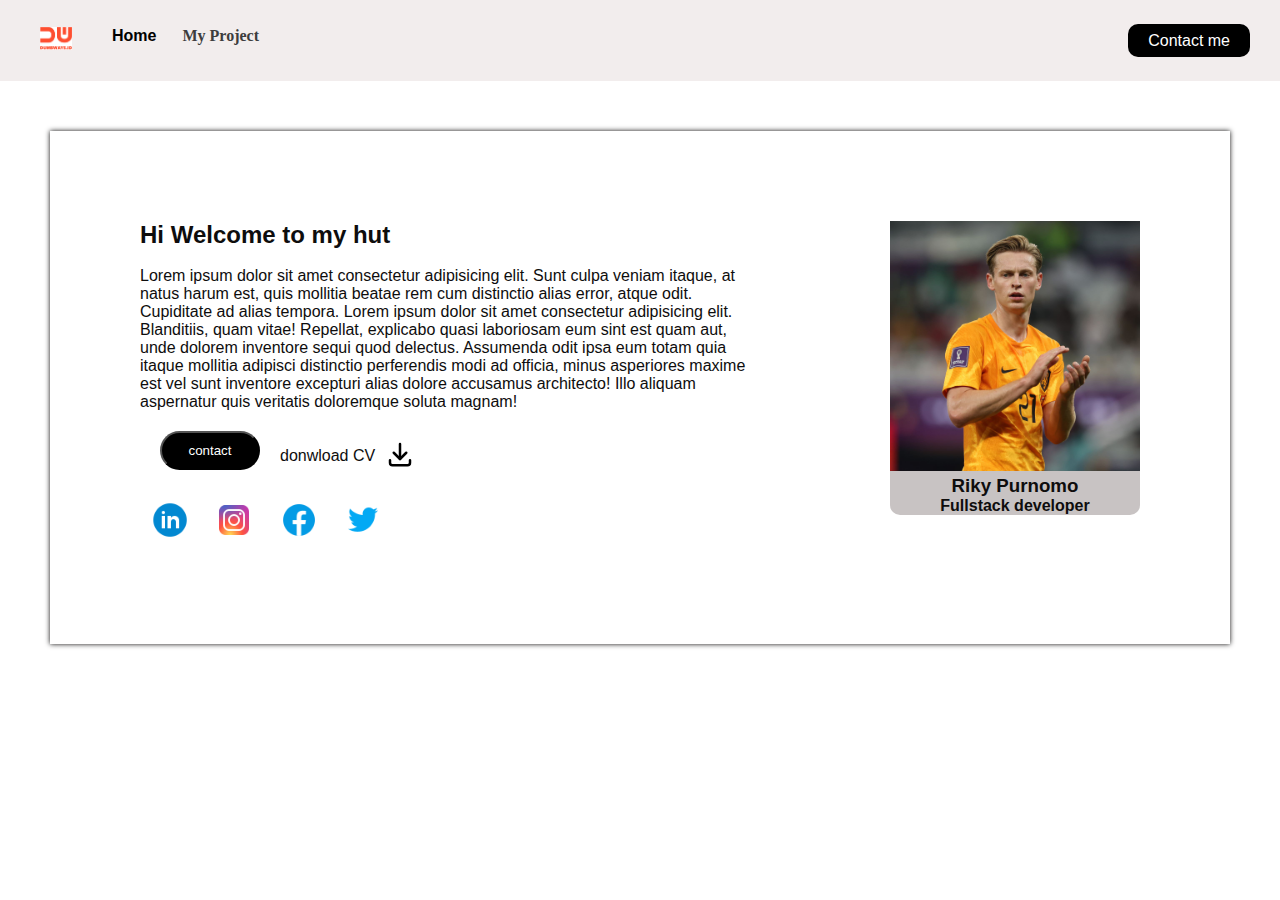
<file: index.html>
<!DOCTYPE html>
<html lang="en">
<head>
    <meta charset="UTF-8">
    <meta http-equiv="X-UA-Compatible" content="IE=edge">
    <meta name="viewport" content="width=device-width, initial-scale=1.0">
    <title>Document</title>
    <link href="assets/css/style.css" rel="stylesheet">
    <link rel="shortcut icon" href="images/icons8-google-16.png">
</head>
<body>
    <nav>
        <div class="item-left">
            <ul>
            <li class="imglogo">
            <img src="images/logobrand.png" alt="logobrand.png"/>
            </li>
            <li>
                <a class="active" href="index.html">Home</a>
            </li>
            <li>
                <a class="activee" href="myproject.html">My Project</a>
            </li>
            </ul>
        </div>
        <div class=" item-right">
            <a href="contact-form.html">Contact me</a>
        </div>
    </nav>

    <div class="container-utama">

    <div class="container-satu">
        <div>
            <div>
                <h2>Hi Welcome to my hut</h2>
                <br>
                <p>Lorem ipsum dolor sit amet consectetur adipisicing elit. Sunt culpa veniam itaque, at natus harum est, quis mollitia beatae rem cum distinctio alias error, atque odit. Cupiditate ad alias tempora. Lorem ipsum dolor sit amet consectetur adipisicing elit. Blanditiis, quam vitae! Repellat, explicabo quasi laboriosam eum sint est quam aut, unde dolorem inventore sequi quod delectus. Assumenda odit ipsa eum totam quia itaque mollitia adipisci distinctio perferendis modi ad officia, minus asperiores maxime est vel sunt inventore excepturi alias dolore accusamus architecto! Illo aliquam aspernatur quis veritatis doloremque soluta magnam!</p>
                <div class="bd">
                <button class="df">contact</button>
                <p>
                    <br>
                    <br>
                    donwload CV</p>
                <p>
                    <br>
                    <img src="images/download.svg" class="sg">
                </p>
                </div>
            </div>
            <div>
              <img src="images/icons8-linkedin-circled-48.png" class="fb">
              <img src="images/icons8-instagram-48.png" class="ig">
              <img src="images/icons8-facebook-48.png" class="lin">
              <img src="images/icons8-twitter-48.png" class="twr">
            </div>
        </div>
    </div>

    <div class="container-dua">
        <div style="background-color: rgb(200, 195, 195); border-radius: 10px;">
            <img src="images/dejong.jpg" class="bab"><br>
            <div>
                <h3 class="nama">Riky Purnomo</h3>
                <p class="nama">Fullstack developer</p>
            </div>
        </div>
    </div>

   </div>
    
</body>
</html>
</file>
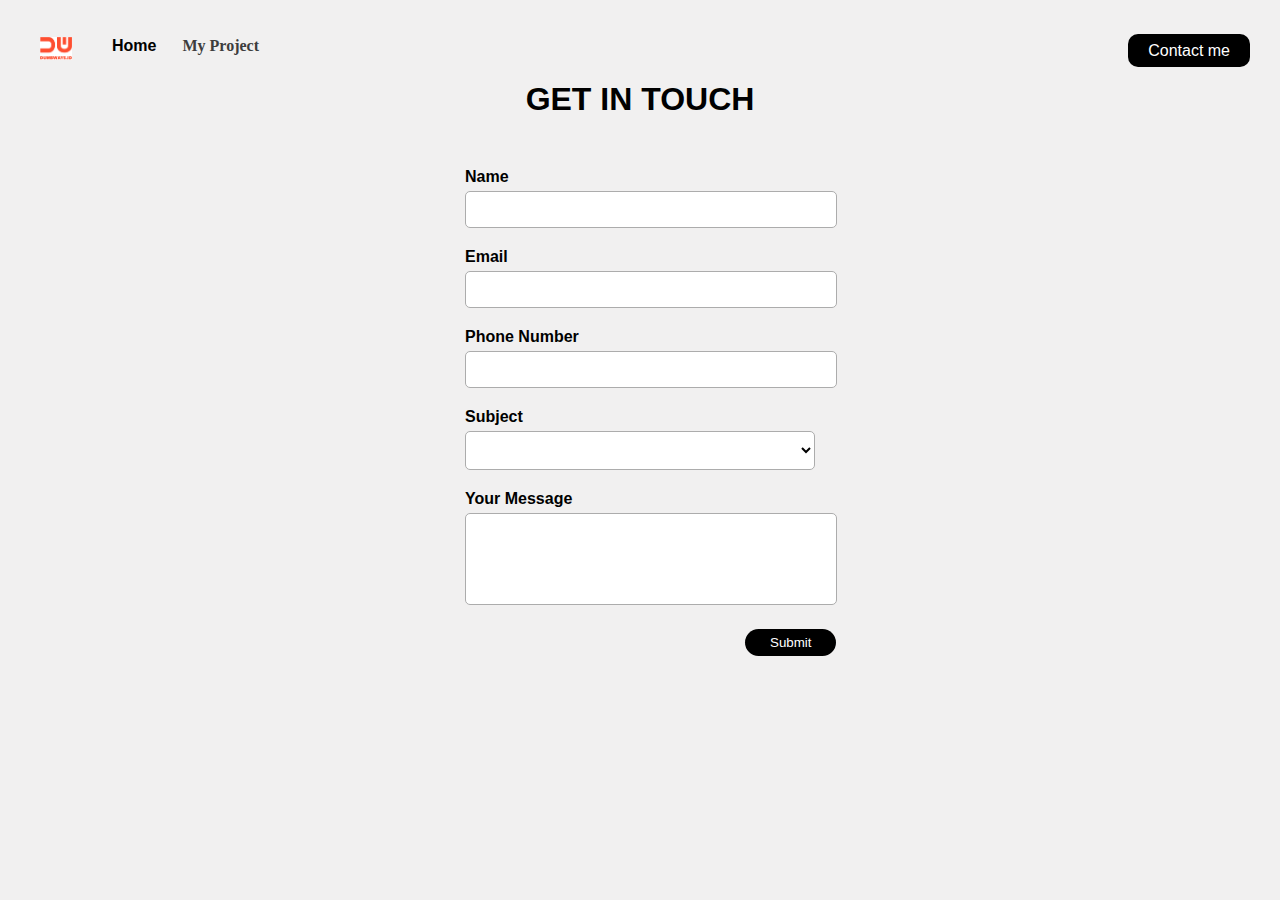
<file: contact-form.html>
<!DOCTYPE html>
<html lang="en">
<head>
    <meta charset="UTF-8">
    <meta http-equiv="X-UA-Compatible" content="IE=edge">
    <meta name="viewport" content="width=device-width, initial-scale=1.0">
    <title>contact-form</title>
    <link rel="stylesheet" href="assets/css/contact-form.css"/>
</head>
<body>
    <nav class="jk">
        <div class="item-left">
            <ul>
            <li class="imglogo">
            <img src="images/logobrand.png" alt="logobrand.png"/>
            </li>
            <li>
                <a class=" active" href="index.html">Home</a>
            </li>
            <li>
                <a class=" activee" href="myproject.html">My Project</a>
            </li>
            </ul>
        </div>
        <div class=" item-right">
            <a href="contact-form.html">Contact me</a>
        </div>
    </nav>
    <P>GET IN TOUCH</P>

    <form>
        <div>
            <label for="name">Name</label>
            <input type="text" id ="name"/>
        </div>
        <div>
            <label for="email">Email</label>
            <input type="email" id="email"/>
        </div>
        <div>
            <label for="telp">Phone Number</label>
            <input type="text" id="telp"/>
        </div>
        <div>
            <label for="subject">Subject</label>
            <select id="subject">
                <option></option>
                <option>front end</option>
                <option>back end</option>
                <option>fullstack</option>
            </select>
        </div>
        <div>
            <label for="message">Your Message</label>
            <textarea id="message"></textarea>
        </div>
        <div>
            <button type="button"onclick="getData()">Submit</button>
        </div>
    </form>
</body>
<script src="assets/css/contact-form.js"></script>
</html>
</file>
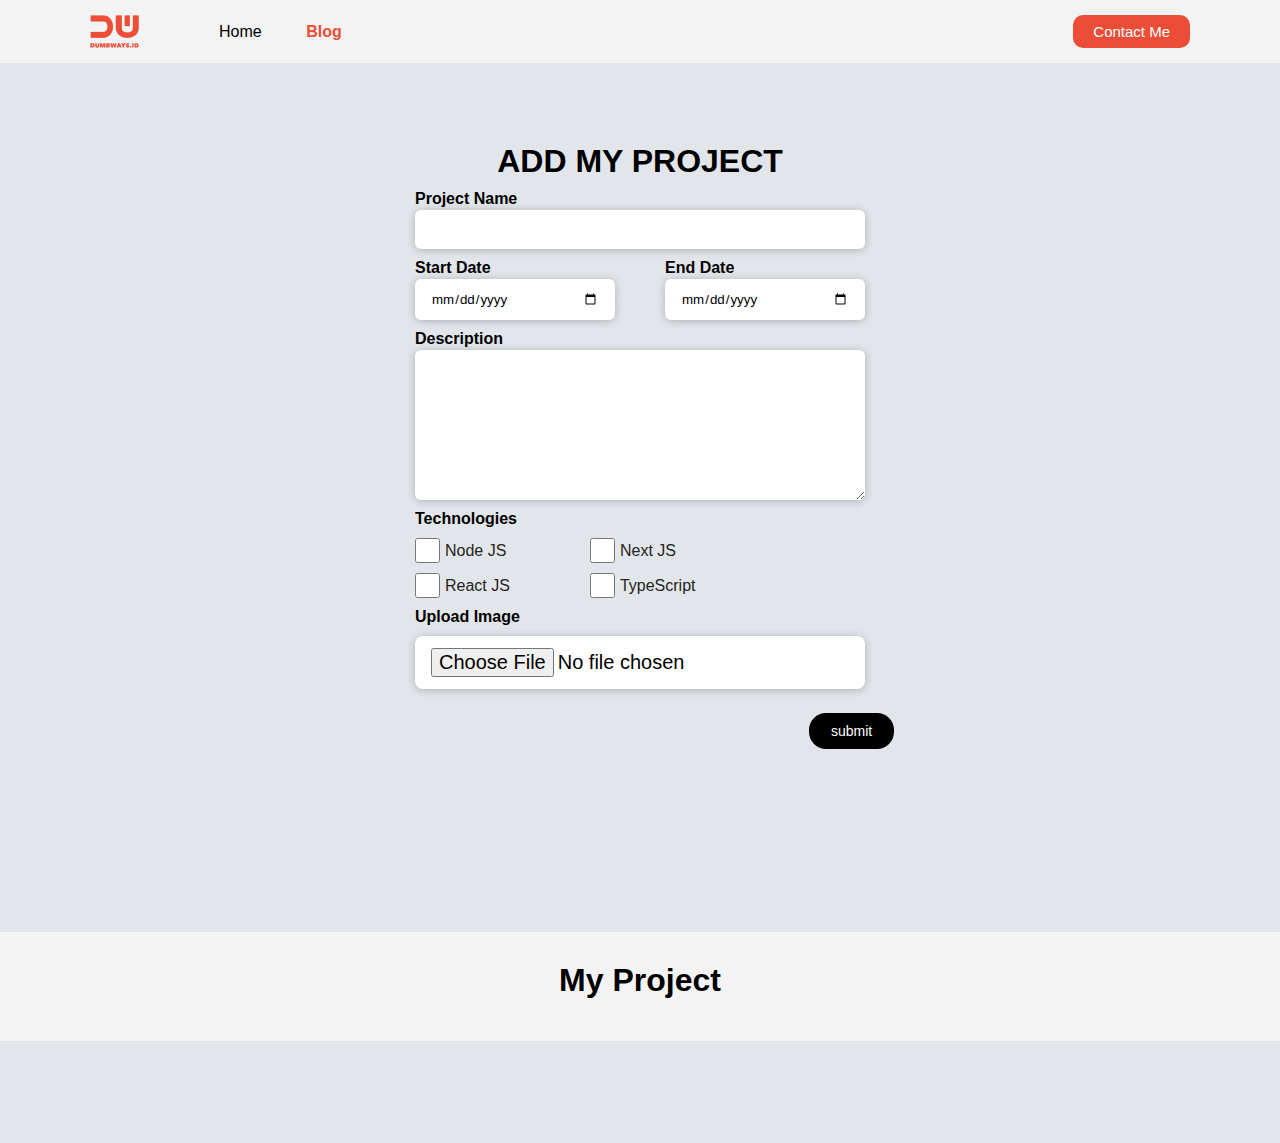
<file: myproject.html>
<html>
  <head>
    <title>myproject</title>
    <link rel="stylesheet" href="assets/css/myproject.css" />
    <link rel="shortcut icon" href="images/icons8-google-16.png">
  </head>
  <body>
    <!-- NavBar -->
    <nav>
      <div class="left-side">
        <a href="index.html">
          <img src="images/logo.png" alt="logo"/>
        </a>
        <ul>
          <li>
            <a href="index.html">Home</a>
          </li>
          <li>
            <a href="myproject.html" class="list-active">Blog</a>
          </li>
        </ul>
      </div>
      <div class="right-side">
        <a href="contact.html"> Contact Me </a>
      </div>
    </nav>
        <main>
            <div class="project-form">
                <h1>ADD MY PROJECT</h1>
                <form onsubmit="addData(event)">
                    <div class="projectname">
                        <label for="Project_name">Project Name</label>
                        <input type="text"id="project_name">
                    </div>

                    <div class="date">
                        <div class="half">
                            <label for="start_date">Start Date</label>
                            <input type="date" id ="start_date">
                        </div>
                        <div class="half">
                            <label for="and_date">End Date</label>
                            <input type="date" id="end_date">
                        </div>
                    </div>
            
            <div class="deskripsi">
                <label for="description">Description</label>
                <textarea name="description" id="description"></textarea>
            </div>
            <h4>Technologies</h4>
            <div class="checkbox">

                <div class="checkbox-kiri">
                    <div class="checkbox-grup">
                        <input type="checkbox" name="nodejs" id="nodejs" value="nodejs">
                        <label for="nodejs">Node JS</label>
                    </div>
                    <div class="checkbox-grup">
                        <input type="checkbox" name="reactjs" id="reactjs" value="reactjs">
                        <label for="reactjs">React JS</label>
                    </div>
                </div>
                <div class="checkbox-kanan">
                    <div class="checkbox-grup">
                        <input type="checkbox" name="nextjs" id="nextjs" value="nextjs">
                        <label for="nextjs">Next JS</label>
                    </div>
                    <div class="checkbox-grup">
                        <input type="checkbox" name="typescript" id="typescript" value="typescript">
                        <label for="typescript">TypeScript</label>
                    </div>
                    
                </div>
            </div>

            <div class="upload">
                <label for="upload_image">Upload Image</label>
                <input type="file" id="upload_image">
            </div>

            <div class="button">
                <button type="submit" class="btn-submit">submit</button>
            </div>
            </div>
                </form>

            <div class="list-project-head">
                <h1>My Project</h1>
                <div class="list-project" id="projects">

                </div>
            </div>
        </main>
    <script src="/assets/css/myproject.js"></script>
  </body>
</html>
</file>
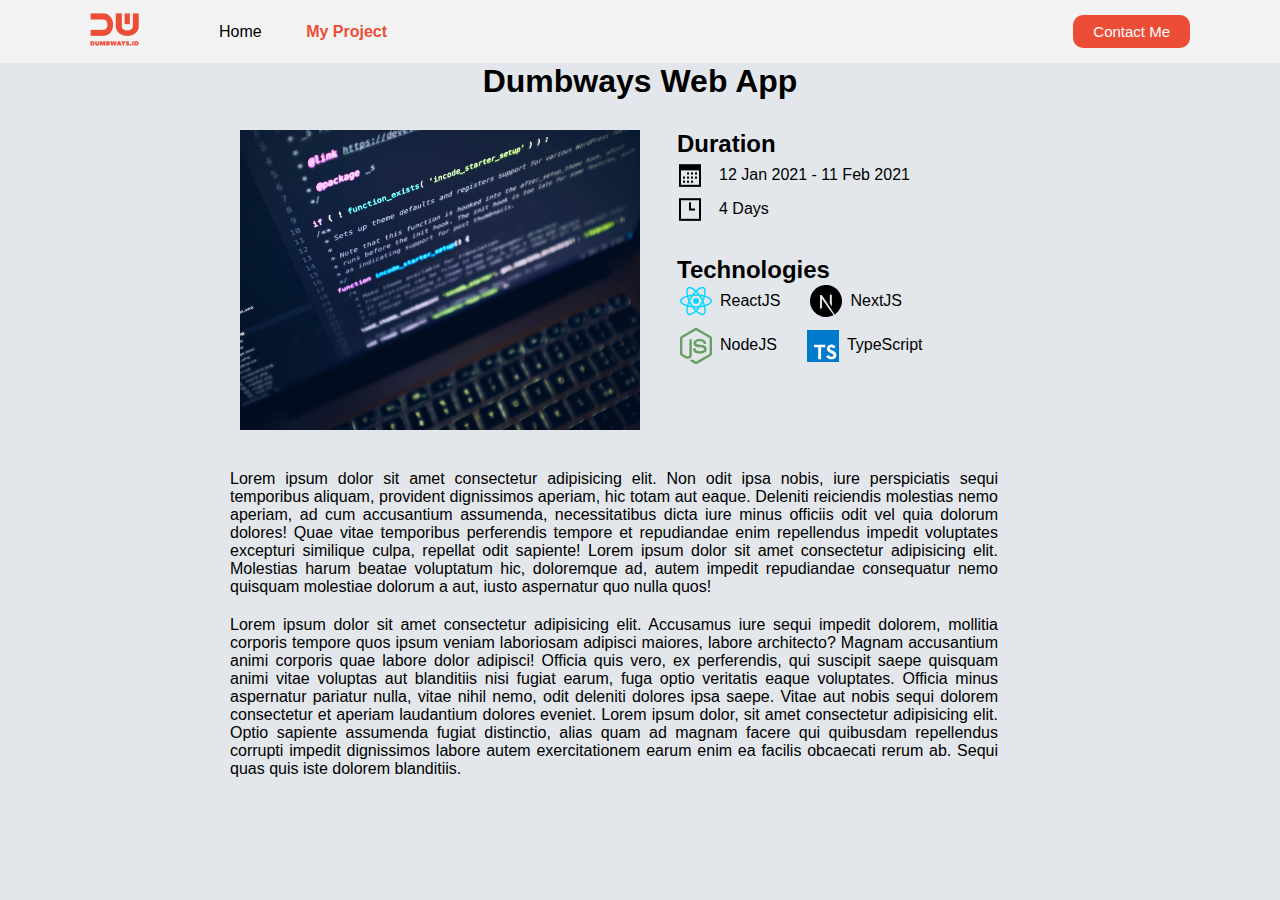
<file: project-detail.html>
<!DOCTYPE html>
<html lang="en">
<head>
    <meta charset="UTF-8">
    <meta http-equiv="X-UA-Compatible" content="IE=edge">
    <meta name="viewport" content="width=device-width, initial-scale=1.0">
    <title>Project Detail</title>
    <link rel="icon" href="/assets/img/brandred.png">
    <link rel="stylesheet" href="/assets/css/project-detail.css">
    <link rel="preconnect" href="https://fonts.googleapis.com">
    <link rel="preconnect" href="https://fonts.gstatic.com" crossorigin>
    <link href="https://fonts.googleapis.com/css2?family=Open+Sans:ital,wght@0,400;0,700;1,500&display=swap" rel="stylesheet">
</head>
<body>
    <nav>
        <div class="left-side">
          <a href="index.html">
            <img src="/images/logo.png" alt="logo"/>
          </a>
          <ul>
            <li>
              <a href="index.html">Home</a>
            </li>
            <li>
              <a href="myproject.html" class="list-active"> My Project</a>
            </li>
          </ul>
        </div>
        <div class="right-side">
          <a href="contact.html"> Contact Me </a>
        </div>
    </nav>

    <!-- Main -->
    <main>
        <div class="project-detail">
            <div class="container">
                <h1>Dumbways Web App</h1>
                <div class="box">
                    <div class="left-img">
                        <img src="/images/luca-bravo-XJXWbfSo2f0-unsplash.jpg" alt="">
                    </div>
                    <div class="right-box">
                        <div class="right-content">
                            <h2>Duration</h2>
                            <div class="calender">
                                <img src="/images/icons8-calendar-32.png">
                                <p>12 Jan 2021 - 11 Feb 2021</p>
                            </div>
                            <div class="clock">
                                <img src="/images/icons8-square-clock-32.png" alt=""> <p>4 Days</p>
                            </div>
                            <div class="icon">
                                <h2>Technologies</h2>
                                <div class="icon-bagian-kanan">
                                    <img src="/images/react-js-icon.svg" > <p>ReactJS</p> 
                                    <img src="/images/nextjs-icon.svg" style="margin-left: 30px;"><p>NextJS</p>
                                </div>
                                <div class="icon-bagian-kiri">
                                    <img src="/images/node-js-icon.svg"><p>NodeJS</p>
                                    <img src="/images/typescript-icon.svg" style="margin-left: 30px;"><p>TypeScript</p>
                                </div>
                            </div>
                        </div>
                    </div>
                </div>
                <div class="paragraf">
                    <div class="list-paragraf">
                        <p class="paragraf-text">
                            Lorem ipsum dolor sit amet consectetur adipisicing elit. Non odit ipsa nobis, iure perspiciatis sequi temporibus aliquam, provident dignissimos aperiam, hic totam aut eaque. Deleniti reiciendis molestias nemo aperiam, ad cum accusantium assumenda, necessitatibus dicta iure minus officiis odit vel quia dolorum dolores! Quae vitae temporibus perferendis tempore et repudiandae enim repellendus impedit voluptates excepturi similique culpa, repellat odit sapiente!
                            Lorem ipsum dolor sit amet consectetur adipisicing elit. Molestias harum beatae voluptatum hic, doloremque ad, autem impedit repudiandae consequatur nemo quisquam molestiae dolorum a aut, iusto aspernatur quo nulla quos!
                        </p>
                        <p class="paragraf-text">
                            Lorem ipsum dolor sit amet consectetur adipisicing elit. Accusamus iure sequi impedit dolorem, mollitia corporis tempore quos ipsum veniam laboriosam adipisci maiores, labore architecto? Magnam accusantium animi corporis quae labore dolor adipisci! Officia quis vero, ex perferendis, qui suscipit saepe quisquam animi vitae voluptas aut blanditiis nisi fugiat earum, fuga optio veritatis eaque voluptates. Officia minus aspernatur pariatur nulla, vitae nihil nemo, odit deleniti dolores ipsa saepe. Vitae aut nobis sequi dolorem consectetur et aperiam laudantium dolores eveniet.
                            Lorem ipsum dolor, sit amet consectetur adipisicing elit. Optio sapiente assumenda fugiat distinctio, alias quam ad magnam facere qui quibusdam repellendus corrupti impedit dignissimos labore autem exercitationem earum enim ea facilis obcaecati rerum ab. Sequi quas quis iste dolorem blanditiis.
                        </p>
                    </div>
                </div>
            </div>
        </div>
    </main>
    </div>
</body>
</html>
</file>
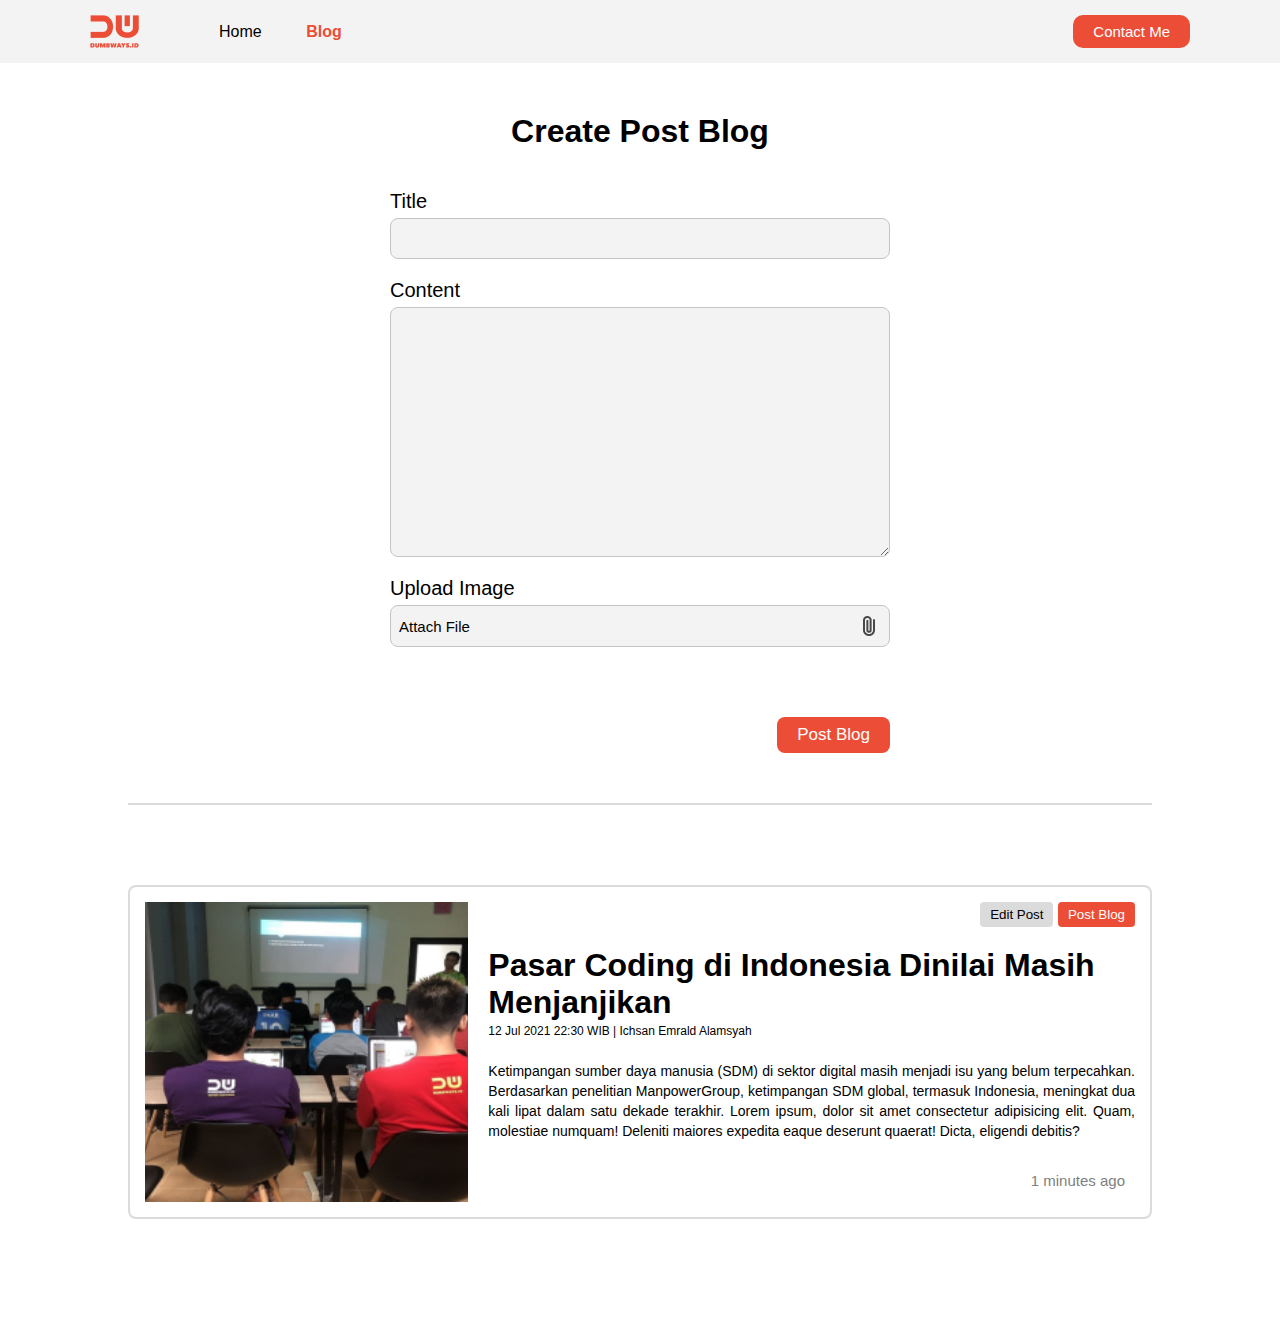
<file: assets/css/blog.html>
<html>
  <head>
    <title>Creating Blog Page</title>
    <link rel="stylesheet" href="blog.css" />
    <link rel="stylesheet" href="https://cdnjs.cloudflare.com/ajax/libs/font-awesome/6.2.0/css/all.min.css" integrity="sha512-xh6O/CkQoPOWDdYTDqeRdPCVd1SpvCA9XXcUnZS2FmJNp1coAFzvtCN9BmamE+4aHK8yyUHUSCcJHgXloTyT2A==" crossorigin="anonymous" referrerpolicy="no-referrer" />
  </head>
  <body>
    <!-- NavBar -->
    <nav>
      <div class="left-side">
        <a href="index.html">
          <img src="/images/logo.png" alt="logo"/>
        </a>
        <ul>
          <li>
            <a href="index.html">Home</a>
          </li>
          <li>
            <a href="blog.html" class="list-active">Blog</a>
          </li>
        </ul>
      </div>
      <div class="right-side">
        <a href="contact.html"> Contact Me </a>
      </div>
    </nav>

    <!-- Blog -->
    <!-- Form -->
    <div class="blog">
      <div class="blog-form">
        <div class="form-container">
          <form onsubmit="getData(event)">
            <h1>Create Post Blog</h1>
            <div>
              <label for="input-blog-title">Title</label>
              <input id="input-blog-title" />
            </div>
            <div>
              <label for="input-blog-content">Content</label>
              <textarea id="input-blog-content"></textarea>
            </div>
            <!-- 
            <div>
              <label for="">Start Date</label>
              <input type="date" id="start-date">
              <label for="">End Date</label>
              <input type="date" id="end-date">
            </div>
            <div>
              <label for="">Facebook</label>
              <input type="checkbox" value="facebook" id="input-fb">
              <label for="">Instagram</label>
              <input type="checkbox" value="instagram" id="input-ig">
              <label for="">Tiktok</label>
              <input type="checkbox" value="tiktok" id="input-tok">
            </div> -->

            <div>
              <label>Upload Image</label>
              <div class="input-blog-image-group">
                <label for="input-blog-image">
                  <p>Attach File</p>
                  <img src="/images/file.png" alt="file" />
                </label>
                <input type="file" id="input-blog-image" hidden />
              </div>
            </div>
            <div class="button-group">
              <button>Post Blog</button>
            </div>
          </form>

          <div id="example">

          </div>
        </div>
      </div>

      <hr class="line" />
      <div id="contents" class="blog-list">
        <!-- dynamic content -->
        <div class="blog-list-item">
          <div class="blog-image">
            <img src="/images/blog-img.png" alt="" />
          </div>
          <div class="blog-content">
            <div class="btn-group">
              <button class="btn-edit">Edit Post</button>
              <button class="btn-post">Post Blog</button>
            </div>
            <h1>
              <a href="blog-detail.html" target="_blank"
                >Pasar Coding di Indonesia Dinilai Masih Menjanjikan</a
              >
            </h1>
            <div class="detail-blog-content">
              12 Jul 2021 22:30 WIB | Ichsan Emrald Alamsyah
            </div>
            <p>
              Ketimpangan sumber daya manusia (SDM) di sektor digital masih
              menjadi isu yang belum terpecahkan. Berdasarkan penelitian
              ManpowerGroup, ketimpangan SDM global, termasuk Indonesia,
              meningkat dua kali lipat dalam satu dekade terakhir. Lorem ipsum,
              dolor sit amet consectetur adipisicing elit. Quam, molestiae
              numquam! Deleniti maiores expedita eaque deserunt quaerat! Dicta,
              eligendi debitis?
            </p>

            <div style="float:right; margin: 10px">
              <p style="font-size: 15px; color:grey">1 minutes ago</p>
            </div>

          </div>
        </div>
      </div>
    </div>

    <script src="/assets/css/blog.js"></script>
  </body>
</html>
</file>
<file: assets/css/style.css>
* {
    margin: 0;
    font-family: 'poppins',sans-serif;
}
nav{
    display: flex;
    background-color: #f2eded;
    height: 9vh;
    align-items: center;
}

img{
    width: 100%;
}
nav ul {
    display: flex;
    gap: 16px;
    list-style: none;
}
nav ul li a{
    text-decoration: none;
    color: #3d3d3d;
    font-weight: bold;
}
nav ul li .active{
    color: black;
    margin-right: 10px;
}
nav ul li .activee{
    font-family: serif;
}


.imglogo {
    width: 32px;
    margin-right: 24px;
}

.item-left{
    flex: 50%;
}

.item-right{
    flex: 50%;
    text-align: end;
    margin-right: 30px;
}

.item-right a{
    text-decoration: none;
    padding: 8px 20px;
    background-color: black;
    color: white;
    border-radius: 10px;
}

.container-utama{
    background-color:rgb(214, 208, 208) (250, 247, 247);
    padding: 20px;
    color: rgb(14, 13, 13);
    display: flex;
    justify-content: center;
    margin: 50px;
    box-shadow: 0px 0px 5px ;

}

.container-satu{
    background-color:white (250, 250, 254);
    padding: 50px;
    margin: 20px;
    width: 200%;

}

.container-dua{
    background-color:rgb(248, 244, 244) (248, 250, 249);
    font-weight: bold;
    border-radius: 5px;
    margin: 50px;
    padding: 20px;
    

}
.sg{
    width: 30px;
    margin: 10px;

}

.fb{
    width: 40px;
    margin: 10px;
}

.ig{
    width: 40px;
    margin: 10px;
}

.lin{
    width: 40px; 
    margin: 10px;
}
.twr{
    width: 40px;
    margin: 10px;
}

.bab{
    width: 250px; 
    height:250px;
    
}
.nama {
    text-align: center;
}
.bd{
    display: flex;
}
.df{
    color: white;
    padding:10px;
    display:inline-blok; 
    text-align:center;
    text-decoration: none;
    width: 100px;
    margin :20px; 
    background-color : black; 
    border-radius: 20px; 
    cursor: pointer;
}
</file>
<file: assets/css/contact-form.css>
* {
    margin: 0;
    font-family: 'poppins',sans-serif;
    background: rgba(241, 240, 240, 0.991);
}

form {
    width: 350px;
    margin:50px auto;
}

div{
    margin-top: 20px;
}

input,select,textarea{
    width: 100%;
    padding: 10px;
    background-color:white;
    border: 1px solid rgb(172, 172, 172);
    border-radius: 5px;
    margin-top: 5px;
}
label{
    font-weight: bold;
}
textarea{
    resize: none;
    padding-bottom: 50px;
}
button{
    background-color: black;
    border: none;
    color: white;
    padding: 6px 25px;
    cursor: pointer;
    border-radius: 20px;
    margin-left: 280px;
    
}
.item-right a{
    text-decoration: none;
    padding: 8px 20px;
    background-color: black;
    color: white;
    border-radius: 10px;
}

.item-right{
    flex: 50%;
    text-align: end;
    margin-right: 30px;
}

.item-left{
        flex: 50%;
}

.imglogo {
    width: 32px;
    margin-right: 24px;
}

nav ul li a{
    text-decoration: none;
    color: #3d3d3d;
    font-weight: bold;
}
nav{
    display: flex;
    height: 9vh;
    align-items: center;
}
img{
    width: 100%;
}
nav ul {
    display: flex;
    gap: 16px;
    list-style: none;
}
nav ul li .active{
    color: black;
    margin-right: 10px;
}
nav ul li .activee{
    font-family: serif;
}
P{
text-align: center;
font-size: xx-large;
font-weight: bold;
}
</file>
<file: assets/css/myproject.css>
/* Main */
* {
    margin: 0;
    padding: 0;
    font-family: 'Open Sans', sans-serif;
}

body {
    background-color: #E2E6EA;
}

main {
    display: flex;
    align-items: center;
    margin: auto;
    flex-direction: column;
    height: 120vh;
}

.project-form {
    width: 450px;
    margin: 0 auto;
    margin-bottom: 80px;
    margin-top: 80px;
}

.project-form h1 {
    text-align: center;
    margin-bottom: 10px;
}

/* Project Name Start */
.projectname {
    display: flex;
    flex-direction: column;
    justify-content: center;
    align-items: flex-start;
    margin-bottom: 10px;
}

.projectname input {
    border: none;
    padding: 12px 16px;
    border-radius: 6px;
    width: 100%;
    box-shadow: 0 1px 10px -1px rgba(0, 0, 0, 0.3);

}

.projectname label {
    font-weight: bold;
    margin-bottom: 2px;
}

/* Project Name End */

/* Date Start */

.date {
    display: flex;
    justify-content: space-between;
    margin-bottom: 10px;
}

.date input {
    border: none;
    padding: 12px 16px;
    border-radius: 6px;
    box-shadow: 0 1px 10px -1px rgba(0, 0, 0, 0.3);

}

.date label {
    font-weight: bold;
    margin-bottom: 2px;
}

.half {
    display: flex;
    flex-direction: column;
    align-items: flex-start;
    
}

.half:first-child input {
    width: 100%;
}

.half:last-child input {
    width: 100%;
}

.half:first-child {
    flex: 50%;
    margin-right: 50px;
}

.half:last-child {
    flex: 50%;
}

/* Date End */

/* Deskripsi Start */

.deskripsi {
    display: flex;
    flex-direction: column;
    justify-content: center;
    align-items: flex-start;
    margin-bottom: 10px;
}

.deskripsi textarea {
    border: none;
    padding: 60px 16px;
    border-radius: 6px;
    width: 100%;
    box-shadow: 0 1px 10px -1px rgba(0, 0, 0, 0.3);

}

.deskripsi label {
    font-weight: bold;
    margin-bottom: 2px;
}

/* Deskripsi End */

/* Checkbox Start */

h4 {
    margin-bottom: 10px;
}

.checkbox {
    display: flex;
}

.checkbox label {
    color: rgb(38, 34, 34);
}

.checkbox input {
    height: 25px;
    width: 25px;
    margin-right: 5px;
    
}

.checkbox-grup {
    display: flex;
    align-items: center;
}

.checkbox-kiri {
    margin-right: 80px;
}

.checkbox-kiri .checkbox-grup {
    margin-bottom: 10px;
}

.checkbox-kanan .checkbox-grup {
    margin-bottom: 10px;
}

/* Checkbox End */

/* Upload & Button Submit Start */

.upload label {
    font-weight: bold;
}

.upload input {
    width: 100%;
    padding: 12px 16px;
    font-size: 20px;
    font-weight: 400;
    margin-top: 10px;
    margin-bottom: 10px;
    background: white;
    border: none;
    box-shadow: 0 1px 10px -1px rgba(0, 0, 0, 0.3);
    border-radius: 8px;
    cursor: pointer;
}

.button {
    width: 106.5%;
    margin-top: 14px;
    display: flex;
    align-items: center;
    justify-content: flex-end;
}

.button .btn-submit {
    padding: 10px 22px;
    border: none;
    border-radius: 17px;
    background-color: black;
    color: white;
    font-size: 14px;
}

.button .btn-submit:hover {
    background-color: orangered;
    transition: 500ms;
}

/* Upload & Button Submit End */

/* List Project */

.list-project-head {
    display: flex;
    flex-direction: column;
    margin-top: 80px;
    background-color: #F4F3F3;
    margin: auto;
    width: 100%;
    padding: 20px 0 20px 0;
}

.list-project-head h1 {
    margin-top: 10px;
    text-align: center;
}

.list-project {
    margin-top: 22px;
    width: 100%;
    display: flex;
    align-items: center;
    justify-content: center;
    flex-wrap: wrap;
    gap: 20px;
}

.card-project {
    text-decoration: none;
    color: black;
    flex-basis: 20%;
    background: white;
    border-radius: 10px;
    overflow: hidden;
    box-shadow: 0 1px 10px -1px rgba(0, 0, 0, 0.3);
}

.cover_image {
    display: flex;
    justify-content: center;
}

.cover_image img {
    margin: 10px;
    width: 230px;
    height: 230px;
    object-fit: fill;
    border-radius: 10px;
}

.card-content {
    padding: 20px;
}

.card-text {
    max-width: 100%;
    overflow: hidden;
}

.project_name {
    font-weight: 700;
    font-size: 16;
}

.tech_icon img {
    margin-top: 10px;
    width: 30px;
}

.btn-card {
    width: 100%;
    display: flex;
    margin-top: 10px;
    align-items: center;
    justify-content: space-between;
    gap: 10px;
}

.btn-card button {
    padding: 6px 18px;
    flex: 1;
    text-decoration: none;
    background: black;
    color: white;
    border: none;
    border-radius: 8px;
}

nav div.left-side {
    padding-left: 90px;
  }
  
  nav div.right-side {
    padding-right: 90px;
    display: flex;
    justify-content: flex-end;
  }
  nav ul {
    list-style-type: none;
    margin-left: 40px;
  }
  
  nav ul li {
    display: inline;
    margin-left: 40px;
  }
  
  nav ul li a {
    color: #000000;
    text-decoration: none;
  }
  
  nav ul li a.list-active {
    color: #ec4d37;
    font-weight: 700;
  }
  
  nav .right-side a {
    font-size: 15px;
    padding: 8px 20px;
    background-color: #ec4d37;
    border: none;
    border-radius: 10px;
    color: #fff;
    text-decoration: none;
  }

  nav {
    display: flex;
    background: #f4f3f3;
    height: 7vh;
  }
  
  nav div {
    display: flex;
    align-items: center;
    flex: 50%;
  }
</file>
<file: assets/css/project-detail.css>
* {
    margin: 0;
    padding: 0;
    font-family: 'poppins', sans-serif;
}

/* Navbar */

nav div.left-side {
    padding-left: 90px;
  }
  
  nav div.right-side {
    padding-right: 90px;
    display: flex;
    justify-content: flex-end;
  }
  nav ul {
    list-style-type: none;
    margin-left: 40px;
  }
  
  nav ul li {
    display: inline;
    margin-left: 40px;
  }
  
  nav ul li a {
    color: #000000;
    text-decoration: none;
  }
  
  nav ul li a.list-active {
    color: #ec4d37;
    font-weight: 700;
  }
  
  nav .right-side a {
    font-size: 15px;
    padding: 8px 20px;
    background-color: #ec4d37;
    border: none;
    border-radius: 10px;
    color: #fff;
    text-decoration: none;
  }

  nav {
    display: flex;
    background: #f4f3f3;
    height: 7vh;
  }
  
  nav div {
    display: flex;
    align-items: center;
    flex: 50%;
  }

body {
    background-color: #E3E7EB;
}

/* Main */

.project-detail {
    align-items: center;
}

.project-detail .container {
    text-align: center;
}

.box {
    display: flex;
    height: 300px;
    width: 100%;
    margin-top: 30px;
}

.box .left-img {
    display: flex;
    flex: 50%;
    justify-content: flex-end;
}

.box .left-img img {
    width: 400px;
    height: 300px;
}

.box .right-box {
    display: flex;
    flex: 50%;
    justify-content: flex-start;
}

.right-content {
    width: 350px;
}

.right-content h2 {
    text-align: left;
    margin-left: 37px;
}

.calender {
    width: 250px;
    margin-left: 20px;
    display: flex;
}

.calender p {
    text-align: center;
    margin-top: 8px;
    margin-bottom: 8px;
    float: right;
}

.calender img {
    margin-right: 13.512px;
    margin-left: 13.512px;
    margin-top: 1.200px;
    margin-top: 1.200px;
    width: 32px;
    float: left;
}

.clock {
    width: 250px;
    margin-left: 20px;
    display: flex;
}

.clock p {
    text-align: center;
    margin-top: 8px;
    margin-bottom: 8px;
    float: right;
}

.clock img {
    margin-right: 13.512px;
    margin-left: 13.512px;
    margin-top: 1.200px;
    margin-top: 1.200px;
    width: 32px;
    float: left;
}

.icon {
    margin-top: 30px;
}

.icon-bagian-kanan {
    width: 250px;
    margin-left: 40px;
    margin-bottom: 10px;
    display: flex;
}

.icon-bagian-kiri {
    width: 250px;
    margin-left: 40px;
    display: flex;
}

.icon-bagian-kanan p {
    margin-top: 8px;
    margin-bottom: 8px;
    margin-left: 8px;
}

.icon-bagian-kiri p {
    margin-top: 8px;
    margin-bottom: 8px;
    margin-left: 8px;
}

.icon-bagian-kanan img {
    width: 32px;
}

.icon-bagian-kiri img {
    width: 32px;
}

.paragraf {
    width: 100%;
}

.paragraf .list-paragraf {
    width: 60%;
    margin-top: 20px;
    margin-left: 230px;
}

.paragraf .list-paragraf .paragraf-text {
    text-align: justify;
    padding-top: 20px;
}
</file>
<file: assets/css/blog.css>
* {
  margin: 0;
  padding: 0;
  box-sizing: border-box;
  font-family: Arial, Helvetica, sans-serif;
}

/* Navbar */
nav {
  display: flex;
  background: #f4f3f3;
  height: 7vh;
}

nav div {
  display: flex;
  align-items: center;
  flex: 50%;
}

nav div.left-side {
  padding-left: 90px;
}

nav div.right-side {
  padding-right: 90px;
  display: flex;
  justify-content: flex-end;
}

nav ul {
  list-style-type: none;
  margin-left: 40px;
}

nav ul li {
  display: inline;
  margin-left: 40px;
}

nav ul li a {
  color: #000000;
  text-decoration: none;
}

nav ul li a.list-active {
  color: #ec4d37;
  font-weight: 700;
}

nav .right-side a {
  font-size: 15px;
  padding: 8px 20px;
  background-color: #ec4d37;
  border: none;
  border-radius: 10px;
  color: #fff;
  text-decoration: none;
}

/* Blog Form */
.blog-form {
  padding: 50px 0;
  display: flex;
  justify-content: center;
}

.blog-form .form-container {
  width: 500px;
}

.blog-form .form-container h1 {
  text-align: center;
  margin-bottom: 40px;
}

.blog-form form label {
  font-size: 20px;
  font-weight: 400;
}

.blog-form form input,
textarea,
select {
  width: 100%;
  font-size: 20px;
  font-weight: 400;
  padding: 8px;
  margin-top: 5px;
  margin-bottom: 20px;
  background: #f4f3f3;
  border: 1px solid #c4c4c4;
  border-radius: 8px;
}

.blog-form form textarea {
  height: 250px;
}

.blog-form form .input-blog-image-group {
  width: 100%;
  font-size: 20px;
  font-weight: 400;
  padding: 8px;
  margin-top: 5px;
  margin-bottom: 20px;
  background: #f4f3f3;
  border: 1px solid #c4c4c4;
  border-radius: 8px;
  cursor: pointer;
}

.blog-form form .input-blog-image-group label p {
  font-size: 15px;
}

.blog-form form .input-blog-image-group label {
  cursor: pointer;
  display: flex;
  align-items: center;
  justify-content: space-between;
}

.blog-form form .button-group {
  text-align: right;
}

.blog-form form button {
  margin-top: 50px;
  padding: 8px 20px;
  font-size: 17px;
  background: #ec4d37;
  border-radius: 8px;
  border: none;
  color: #fff;
  cursor: pointer;
}

.blog hr {
  border: 1px solid #dbdbdb;
  width: 80%;
  margin-right: auto;
  margin-left: auto;
}

/* Blog list */
.blog .blog-list {
  margin-top: 80px;
  margin-bottom: 80px;
  display: flex;
  align-items: center;
  flex-direction: column;
}

.blog .blog-list .blog-list-item {
  width: 80%;
  padding: 15px;
  margin-bottom: 20px;
  border: 2px solid #dbdbdb;
  border-radius: 8px;
  display: flex;
}

.blog .blog-list .blog-list-item .blog-image {
  flex: 1;
}

.blog .blog-list .blog-list-item .blog-image img {
  width: 100%;
  height: 300px;
  object-fit: cover;
}

.blog .blog-list .blog-list-item .blog-content {
  padding-left: 20px;
  flex: 2;
}

.blog .blog-list .btn-group {
  text-align: right;
  margin-bottom: 20px;
}

.blog .blog-list .btn-group .btn-edit {
  padding: 5px 10px;
  border: 0;
  border-radius: 4px;
  background: #dbdbdb;
}

.blog .blog-list .btn-group .btn-post {
  padding: 5px 10px;
  border: 0;
  border-radius: 4px;
  background: #ec4d37;
  color: #fff;
}

.blog .blog-list h1 a {
  text-decoration: none;
  color: #000000;
}

.blog .blog-list .detail-blog-content {
  font-weight: 300;
  font-size: 12px;
  line-height: 20px;
}

.blog .blog-list .blog-list-item p {
  margin-top: 20px;
  font-weight: normal;
  font-size: 14px;
  line-height: 20px;
  text-align: justify;
}

/* Blog Detail */
.blog-detail {
  display: flex;
  justify-content: center;
}

.blog-detail-container {
  width: 80%;
  margin: 40px 0;
}

.blog-detail-container img {
  width: 100%;
}

.blog-detail-container h1 {
  font-style: normal;
  font-weight: 800;
  font-size: 44px;
  line-height: 120%;
  margin-bottom: 15px;
}

.blog-detail-container .author {
  font-weight: 100;
  font-size: 20px;
  line-height: 120%;
  margin-bottom: 20px;
}

.blog-detail-container p {
  margin-top: 40px;
  font-style: normal;
  font-weight: normal;
  font-size: 24px;
  line-height: 140%;
  text-align: justify;
}
</file>
